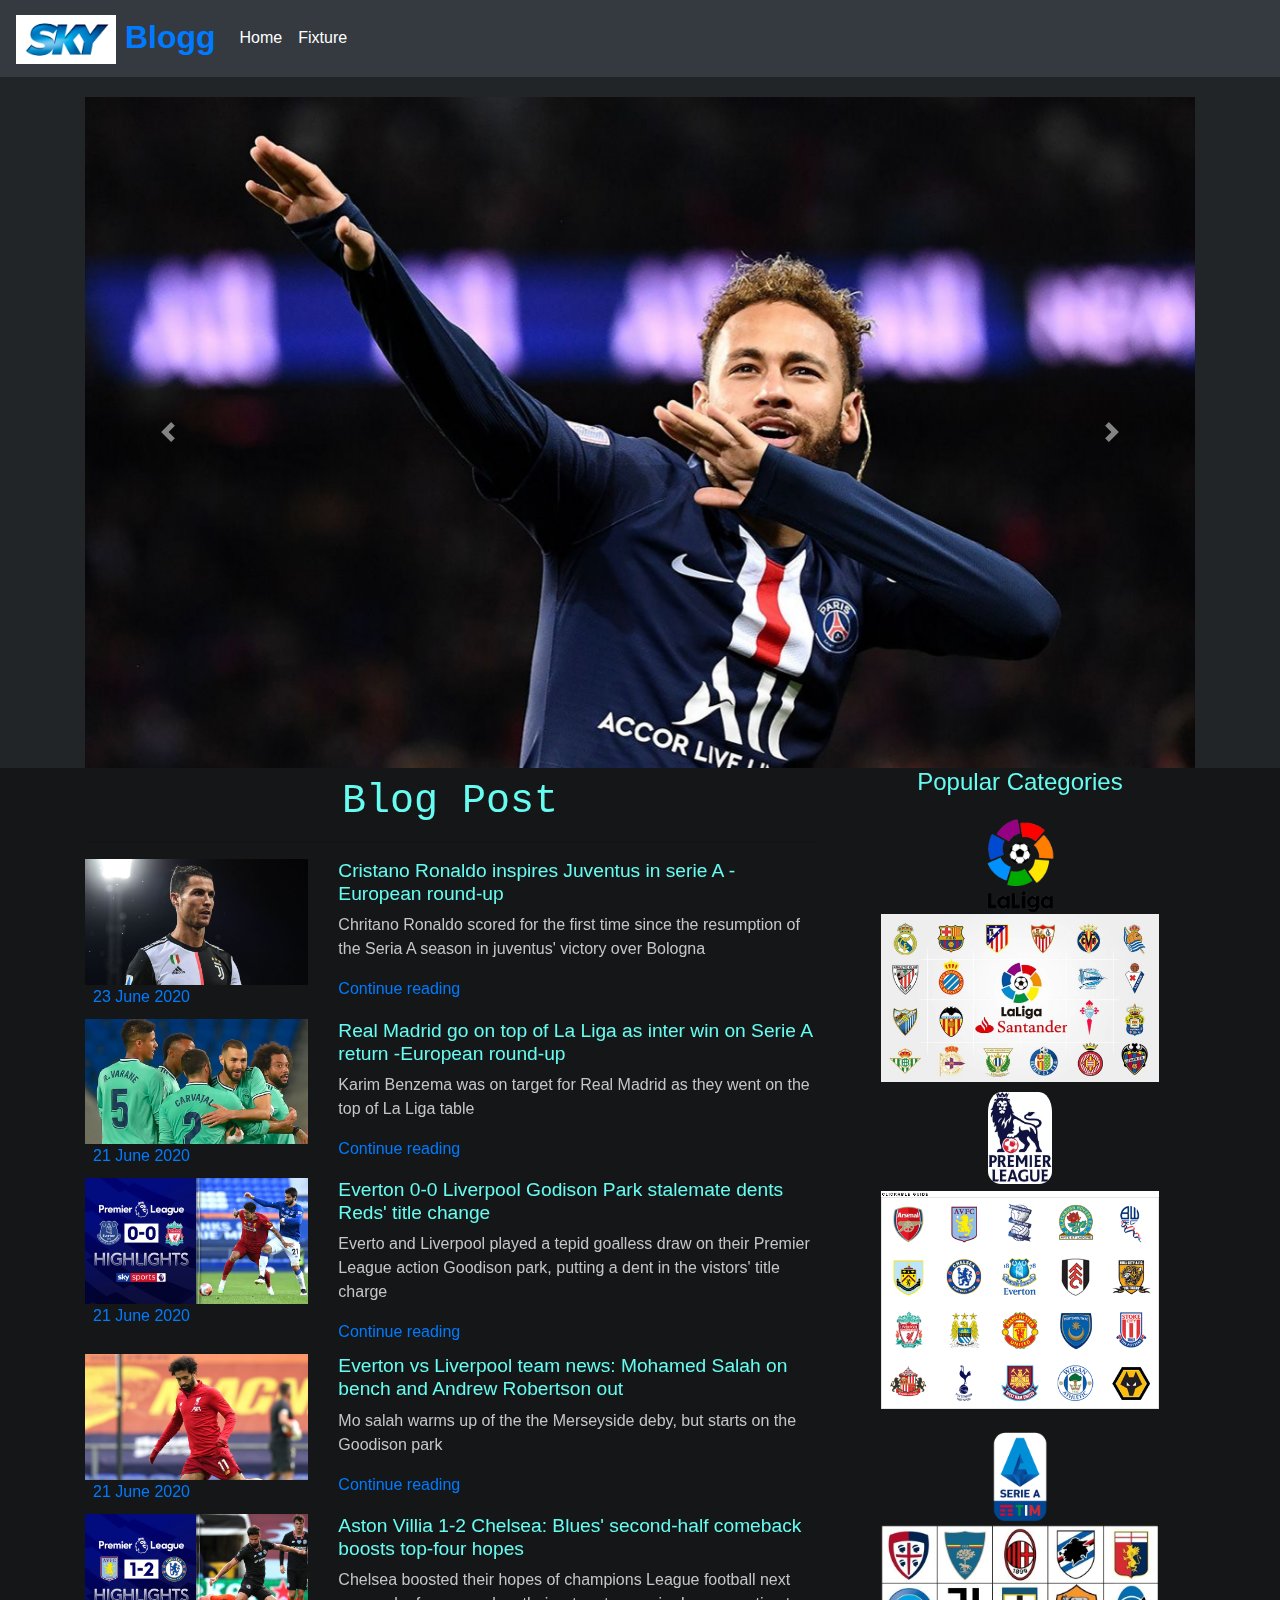
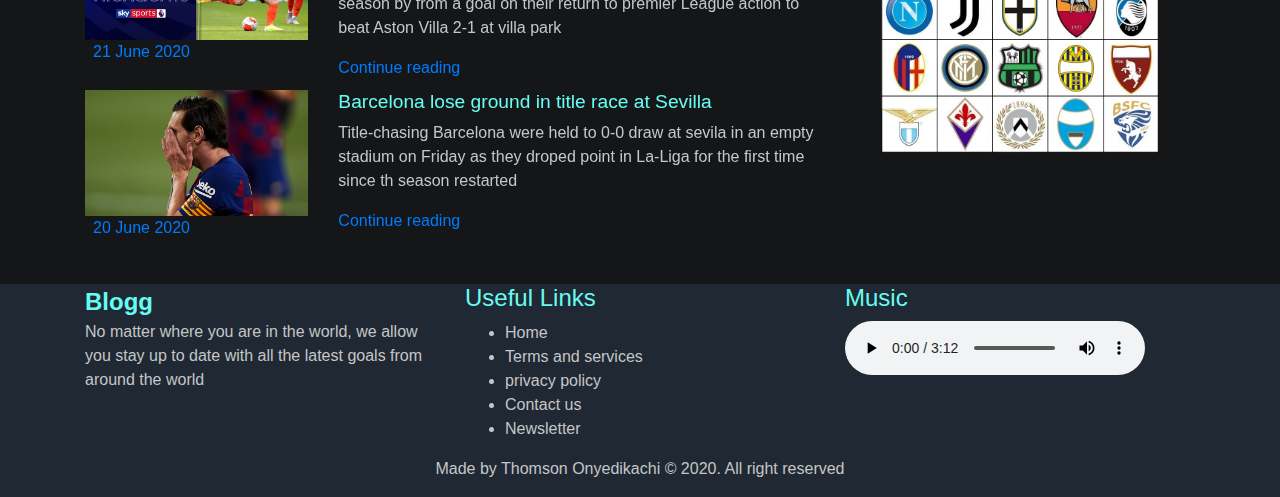
<file: index.html>
<!doctype html>
<html lang="en">
<head>
<!-- Required meta tags -->
<meta charset="utf-8">
<meta name="viewport" content="width=device-width, initial-scale=1, shrink-to-fit=no">

<!-- Bootstrap CSS -->
<link rel="stylesheet" href="css/bootstrap-grid.min.css">
<link rel="stylesheet" href="css/bootstrap.min.css">
<link rel="stylesheet" href="https://cdnjs.cloudflare.com/ajax/libs/font-awesome/4.7.0/css/font-awesome.min.css">
<link rel="stylesheet" href =blog.css>



<title>Skyblog </title>
</head>
<body>




<div class="container-fluid" >

<!--      header section-->
<header>

<nav class="navbar navbar-expand-lg navbar-dark bg-dark ">
<a class="navbar-brand" href="#"><img class="img-fluid" src="image/Logo_sky_italy.jpg" height="20" width="100"> Blogg</a>
<button class="navbar-toggler" type="button" data-toggle="collapse" data-target="#navbarSupportedContent" aria-controls="navbarSupportedContent" aria-expanded="false" aria-label="Toggle navigation">
<span class="navbar-toggler-icon"></span>
</button>

<div class="collapse navbar-collapse" id="navbarSupportedContent">
<ul class="navbar-nav mr-auto">
<li class="nav-item active">
<a class="nav-link" href="#">Home <span class="sr-only">(current)</span></a>
</li>
<li class="nav-item active">
<a class="nav-link" href="fixture.html">Fixture <span class="sr-only">(current)</span></a>
</li>



</ul>


</div>
</nav>




</header>
</div>

<!--      Hero Section-->

<section  class="section">


<div class="container caurosel">
<div id="carouselExampleControls" class="carousel slide" data-ride="carousel">
<div class="carousel-inner">
<div class="carousel-item active">
<img src="image/neymar-psg-celebration.jpeg" class="d-block w-100" alt="...">

</div>
<div class="carousel-item">
<img src="image/skysports-premier-league-fixtures_4926796.jpg" class="d-block w-100" alt="...">
</div>
<div class="carousel-item">
<img src="image/IMG_20191230_233458.jpg" class="d-block w-100" alt="...">
</div>
</div>
<a class="carousel-control-prev" href="#carouselExampleControls" role="button" data-slide="prev">
<span class="carousel-control-prev-icon" aria-hidden="true"></span>
<span class="sr-only">Previous</span>
</a>
<a class="carousel-control-next" href="#carouselExampleControls" role="button" data-slide="next">
<span class="carousel-control-next-icon" aria-hidden="true"></span>
<span class="sr-only">Next</span>
</a>
</div>


</div>


</section>


<!--      Blog post Section-->
<section class="Blog-post" >
<div class="container">
<div class="row ">
<hr>
<div class="col-md-8 col-12 ">
<div class="post">
<h1 class="text-center">Blog Post </h1> 
</div>
<hr>

  <div class="row md-12 ">
<div class="col-sm-4 col-5">
<img class="img-fluid" src ="image/ronaldo.jpg" >
<a class="p-2 mb-1" href="#" "text-center">23 June 2020 <i class ="fa fa-calender" aria-hidden = "true"></i> </a>
</div> 
<div class="col-sm-8 col-7 ">
<h3>Cristano Ronaldo inspires Juventus in serie A -European round-up</h3>
<P>
Chritano Ronaldo scored for the first time since the resumption of the Seria A season in juventus' victory over Bologna

</P>


<div class="badges">
<a href="iframe1.html">Continue reading</a>

</div>

</div>

</div>

<div class="row md-8">
<div class="col-sm-4 col-5">
<img class="img-fluid" src ="image/real.jpg" >
<a class="p-2 mb-1" href="#" "text-center">21 June 2020 <i class ="fa fa-calender" aria-hidden = "true"></i> </a>
</div> 
<div class="col-sm-8 col-7 ">
<h3>Real Madrid go on top of La Liga as inter win on Serie A return -European round-up</h3>
<P>
Karim Benzema was on target for Real Madrid as they went on the top of La Liga table

</P>


<div class="badges">
<a href="iframe2.html">Continue reading</a>

</div>

</div>

</div>


<div class="row md-8">
<div class="col-sm-4 col-5">
<img class="img-fluid" src ="image/1.jpg" >
<a class="p-2 mb-1" href="#" "text-center">21 June 2020 <i class ="fa fa-calender" aria-hidden = "true"></i> </a>
</div> 
<div class="col-sm-8 col-7 ">
<h3>Everton 0-0 Liverpool Godison Park stalemate dents Reds' title change</h3>
<P>
Everto and Liverpool played a tepid goalless draw on their Premier League action Goodison park, putting a dent in the vistors' title charge

</P>


<div class="badges">
<a href="iframe3.html">Continue reading</a>

</div>

</div>

</div>

<div class="row md-8">
<div class="col-sm-4 col-5">
<img class="img-fluid" src ="image/2.jpg" >
<a class="p-2 mb-1" href="#" "text-center">21 June 2020 <i class ="fa fa-calender" aria-hidden = "true"></i> </a>
</div> 
<div class="col-sm-8 col-7">
<h3>Everton vs Liverpool team news: Mohamed Salah on bench and Andrew Robertson out</h3>
<P>
Mo salah warms up of the the Merseyside deby, but starts on the Goodison park

</P>


<div class="badges">
<a href="https://www.Skysports.com/football/news/11661/120120">Continue reading</a>

</div>

</div>

</div>

<div class="row md-8">
<div class="col-sm-4 col-5">
<img class="img-fluid" src ="image/3.jpg" > 
<a class="p-2 mb-1" href="#">21 June 2020 <i class ="fa fa-calender" aria-hidden = "true"></i> </a>

</div> 
<div class="col-sm-8 col-7 ">
<h3>Aston Villia 1-2 Chelsea: Blues' second-half comeback boosts top-four hopes</h3>
<P>
Chelsea boosted their hopes of champions League football next season by from a goal on their return to premier League action to beat Aston Villa 2-1 at villa park 
</P>
<div class="badges">
<a href="iframe4.html">Continue reading</a>

</div>

</div>

</div>


<div class="row md-8">
<div class="col-sm-4 col-5">
<img class="img-fluid" width="1000"  src ="image/4.jpg" >   
<a class="p-2 mb-1" href="#">20 June 2020 <i class ="fa fa-calender" aria-hidden = "true"></i> </a>
</div> 
<div class="col-sm-8 col-7">
<h3>Barcelona lose ground in title race at Sevilla</h3>
<P>
Title-chasing Barcelona were held to 0-0 draw at sevila in an empty stadium on Friday as they droped point in La-Liga for the first time since th season restarted
<div class="badges">
<a href="iframe5.html">Continue reading</a>

</div>
</P>


</div>

</div>





</div>

<div class="col-sm-4">
<h4 class="text-center">Popular Categories</h4>


<div class="row sm-4">
<div class="col">

</div>


<div class="col-4 col-sm-7 col-md-4">
<img src="image/LaLiga.png"  class="img-fluid">      
</div>
<div class="col">
</div>
<div class="row">
<div class="col">
</div>
<div class="col-9 col-sm-12 col-md-9">
<img src="image/LA-LIGAtEAMS.jpg" width="3000" class="img-fluid">
</div>
<div class="col"></div>
</div>

</div>


<div class="row sm-2">
<div class="col">

</div>
<div class="col-3 col-sm-7 col-md-3">
<img src="image/pre.jpg" class="img-fluid pre">      
</div>
<div class="col">
</div>
<div class="row">
<div class="col">
</div>
<div class=" col-9 col-sm-12 col-md-9">
<img src="image/jan_football_sales_v2.gif" class="img-fluid ">
</div>
<div class="col"></div>
</div>

</div>


<div class="row sm-4">
<div class="col">

</div>
<div class="col-4 col-sm-7 col-md-4">
<img src="image/Serie%20A.png"  class="img-fluid">      
</div>
<div class="col">
</div>
<div class="row">
<div class="col">
</div>
<div class="col-9 col-sm-12 col-md-9">
<img src="image/ePzSlAo.jpg" width="3000" class="img-fluid">
</div>
<div class="col"></div>
</div>

</div>

</div>




</div>
</div>




</section>

<footer>
<div class="container">
<div class="row">
<div class="col-md-4">
<a href="" class="footer-logo">Blogg</a>
<p>No matter where you are in the world, we allow you stay up to date with all the latest goals from around the world </p>


</div>

<div class="col-md-4">
<h4>Useful Links </h4>
<ul>
<li><a >Home</a> </li>
<li><a >Terms and services</a> </li>
<li><a >privacy policy</a> </li>
<li><a >Contact us</a> </li>
<li><a >Newsletter</a> </li>


</ul>

</div>
<div class="col-md-4">
<h4>Music</h4>
<div class="music">
<audio src="music/Maroon_5_Payphone_Cutmore_Remix.mp3" controls preload="auto" loop></audio>
</div>       


</div>

</div>


</div>




</footer> 


<footer>
<div container>
<div class="row">

<div class="w-100 text-center">
<P>Made by Thomson Onyedikachi &copy; 2020. All right reserved </P>
</div>

</div>

</div>



</footer>




<!-- Optional JavaScript -->
<!-- jQuery first, then Popper.js, then Bootstrap JS -->
<script src="https://code.jquery.com/jquery-3.5.1.slim.min.js" ></script>
<script src="https://cdn.jsdelivr.net/npm/popper.js@1.16.0/dist/umd/popper.min.js" ></script>
<script src="js/bootstrap.min.js"></script>

</body>
</html>
</file>
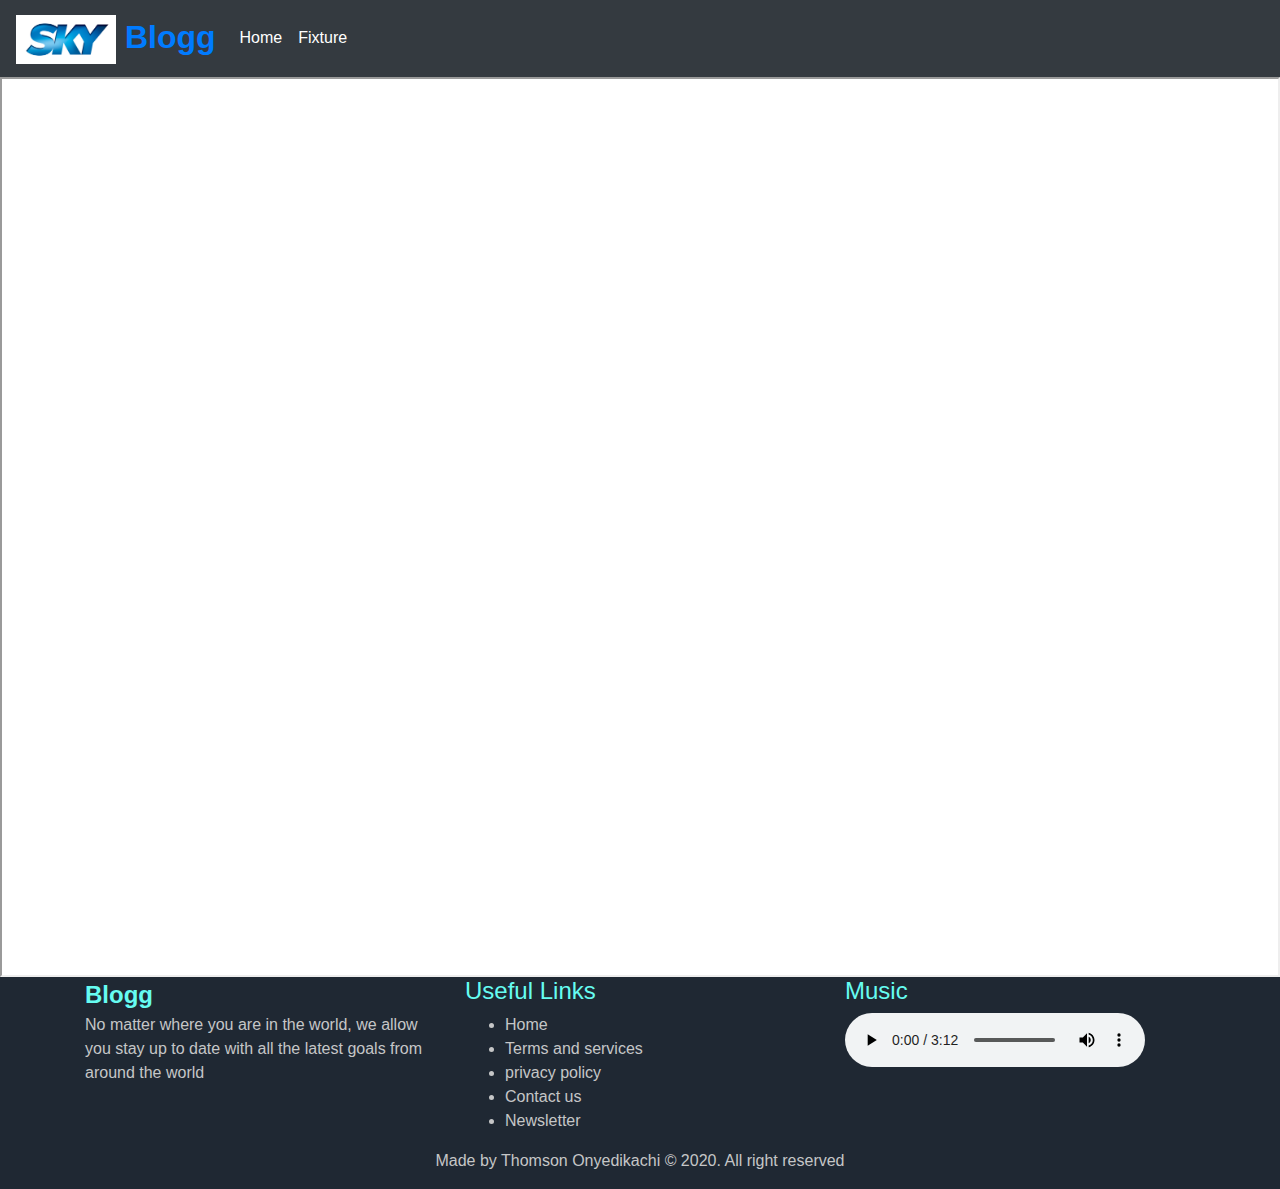
<file: fixture.html>
<html>
<head> 
    <!-- Required meta tags -->
    <meta charset="utf-8">
    <meta name="viewport" content="width=device-width, initial-scale=1, shrink-to-fit=no">

    <!-- Bootstrap CSS -->
    <link rel="stylesheet" href="css/bootstrap-grid.min.css">
       <link rel="stylesheet" href="css/bootstrap.min.css">
      <link rel="stylesheet" href="https://cdnjs.cloudflare.com/ajax/libs/font-awesome/4.7.0/css/font-awesome.min.css">
      <link rel="stylesheet" href =blog.css>
      
  
    <title>Skyblog</title>
    
    
    
    </head>
    
    <body>
         <header>
     
<nav class="navbar navbar-expand-lg navbar-dark bg-dark ">
   <a class="navbar-brand" href="#"><img class="img-fluid" src="image/Logo_sky_italy.jpg" height="20" width="100"> Blogg</a>
  <button class="navbar-toggler" type="button" data-toggle="collapse" data-target="#navbarSupportedContent" aria-controls="navbarSupportedContent" aria-expanded="false" aria-label="Toggle navigation">
    <span class="navbar-toggler-icon"></span>
  </button>

  <div class="collapse navbar-collapse" id="navbarSupportedContent">
 <ul class="navbar-nav mr-auto">
      <li class="nav-item active">
        <a class="nav-link" href="index.html">Home <span class="sr-only">(current)</span></a>
      </li>
     <li class="nav-item active">
        <a class="nav-link" href="https://www.skysports.com/football-fixtures">Fixture <span class="sr-only">(current)</span></a>
      </li>
     
     
  
    </ul>

    
  </div>
</nav>
      
      
      
      
      </header>
        <div class= "container-fluid">
        
         <iframe src= "https://www.skysports.com/football-fixtures" width="100%"  height="100%" name="test1" id="test1">
        <a href="index.html">Home</a>
        </iframe>
        </div>
   

        
   
        
        
      
      <footer>
        <div class="container">
          <div class="row">
            <div class="col-md-4">
              <a href="" class="footer-logo">Blogg</a>
                 <p>No matter where you are in the world, we allow you stay up to date with all the latest goals from around the world </p>
              
              
              </div>
             
               <div class="col-md-4">
                 <h4>Useful Links </h4>
                <ul>
                <li><a >Home</a> </li>
                <li><a >Terms and services</a> </li>
                <li><a >privacy policy</a> </li>
                 <li><a >Contact us</a> </li>
                     <li><a >Newsletter</a> </li>
                    
                    
                </ul>
              
              </div>
               <div class="col-md-4">
                   <h4>Music</h4>
      <div class="music">
      <audio src="music/Maroon_5_Payphone_Cutmore_Remix.mp3" controls preload="auto" loop></audio>
      </div>       
              
              
              </div>
            
            </div>
            
            
          </div>
      
      
      
      
      </footer> 
      
      
      <footer>
          <div container>
      <div class="row">
          
          <div class="w-100 text-center">
          <P>Made by Thomson Onyedikachi &copy; 2020. All right reserved </P>
          </div>
      
      </div>

      </div>
      
      
      
      </footer>
      
      
    </body>
    
      




</html>
</file>
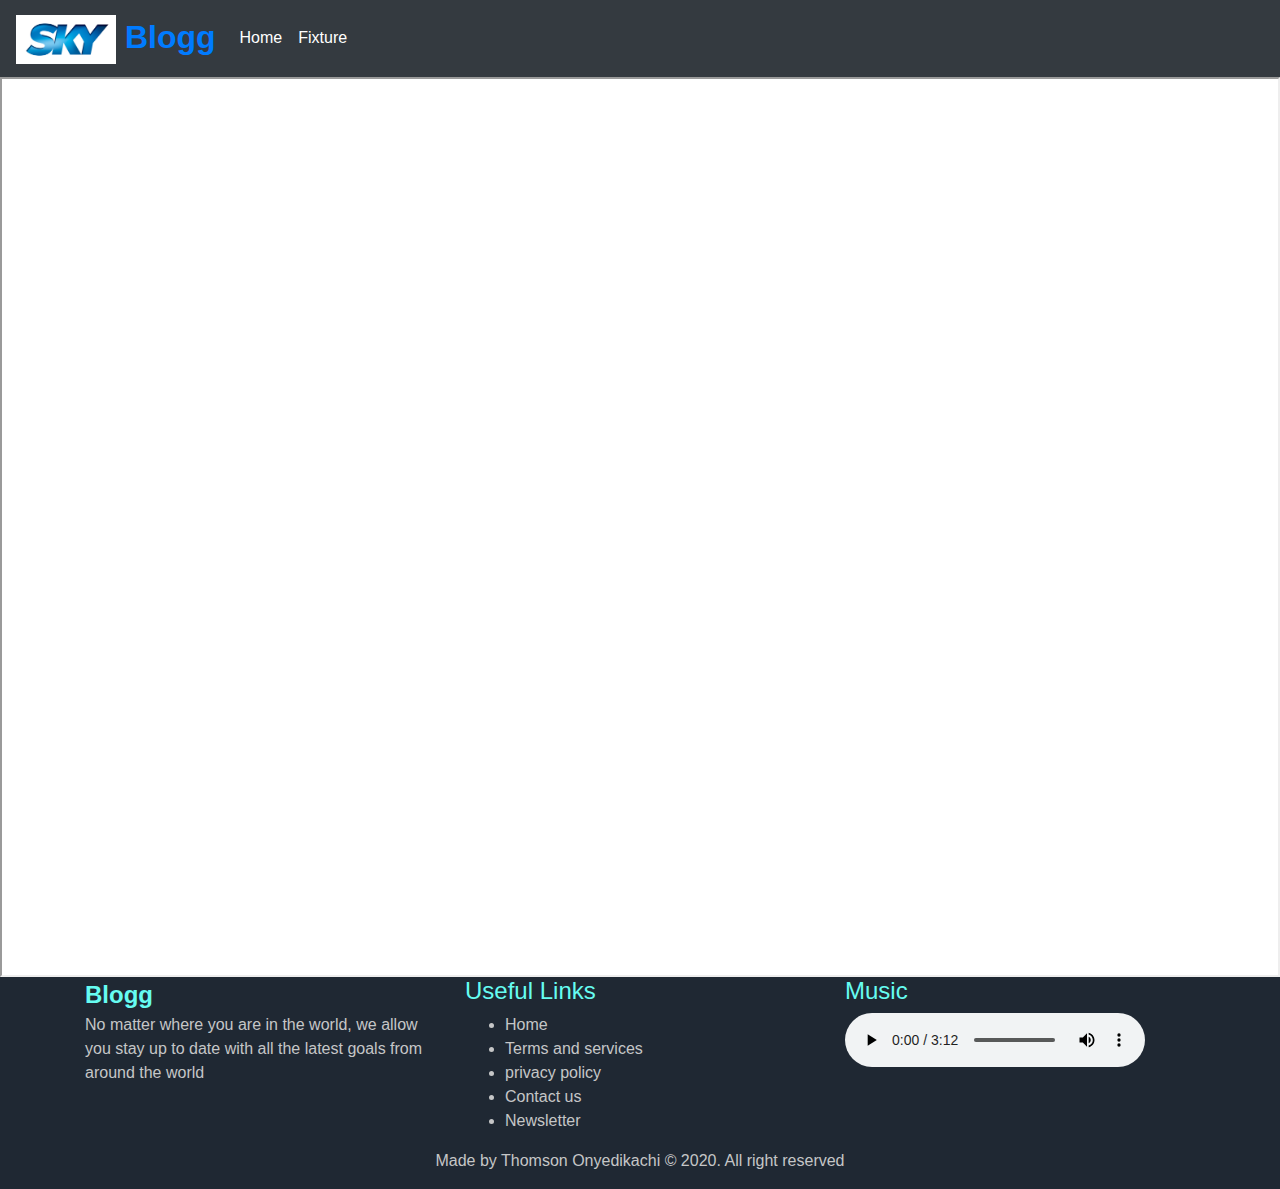
<file: iframe1.html>
<html>
<head> 
    <!-- Required meta tags -->
    <meta charset="utf-8">
    <meta name="viewport" content="width=device-width, initial-scale=1, shrink-to-fit=no">

    <!-- Bootstrap CSS -->
    <link rel="stylesheet" href="css/bootstrap-grid.min.css">
       <link rel="stylesheet" href="css/bootstrap.min.css">
      <link rel="stylesheet" href="https://cdnjs.cloudflare.com/ajax/libs/font-awesome/4.7.0/css/font-awesome.min.css">
      <link rel="stylesheet" href =blog.css>
      
  
    <title>Skyblog</title>
    
    
    
    </head>
    
    <body>
         <header>
     
<nav class="navbar navbar-expand-lg navbar-dark bg-dark ">
   <a class="navbar-brand" href="#"><img class="img-fluid" src="image/Logo_sky_italy.jpg" height="20" width="100"> Blogg</a>
  <button class="navbar-toggler" type="button" data-toggle="collapse" data-target="#navbarSupportedContent" aria-controls="navbarSupportedContent" aria-expanded="false" aria-label="Toggle navigation">
    <span class="navbar-toggler-icon"></span>
  </button>

  <div class="collapse navbar-collapse" id="navbarSupportedContent">
 <ul class="navbar-nav mr-auto">
      <li class="nav-item active">
        <a class="nav-link" href="index.html">Home <span class="sr-only">(current)</span></a>
      </li>
     <li class="nav-item active">
        <a class="nav-link" href="https://www.skysports.com/football-fixtures">Fixture <span class="sr-only">(current)</span></a>
      </li>
     
     
  
    </ul>

    
  </div>
</nav>
      
      
      
      
      </header>
        <div class= "container-fluid">
        
         <iframe src= "http://www.skysports.com/football/news/11095/12012267/real-madrid-go-top-la-liga-as-inter-win-on-serie-a-return-european-round-up" width="100%"  height="100%" name="test1" id="test1">
        <a href="index.html">Home</a>
        </iframe>
        </div>
   

        
   
        
        
      
      <footer>
        <div class="container">
          <div class="row">
            <div class="col-md-4">
              <a href="" class="footer-logo">Blogg</a>
                 <p>No matter where you are in the world, we allow you stay up to date with all the latest goals from around the world </p>
              
              
              </div>
             
               <div class="col-md-4">
                 <h4>Useful Links </h4>
                <ul>
                <li><a >Home</a> </li>
                <li><a >Terms and services</a> </li>
                <li><a >privacy policy</a> </li>
                 <li><a >Contact us</a> </li>
                     <li><a >Newsletter</a> </li>
                    
                    
                </ul>
              
              </div>
               <div class="col-md-4">
                   <h4>Music</h4>
      <div class="music">
      <audio src="music/Maroon_5_Payphone_Cutmore_Remix.mp3" controls preload="auto" loop></audio>
      </div>       
              
              
              </div>
            
            </div>
            
            
          </div>
      
      
      
      
      </footer> 
      
      
      <footer>
          <div container>
      <div class="row">
          
          <div class="w-100 text-center">
          <P>Made by Thomson Onyedikachi &copy; 2020. All right reserved </P>
          </div>
      
      </div>

      </div>
      
      
      
      </footer>
      
      
    </body>
    
      




</html>
</file>
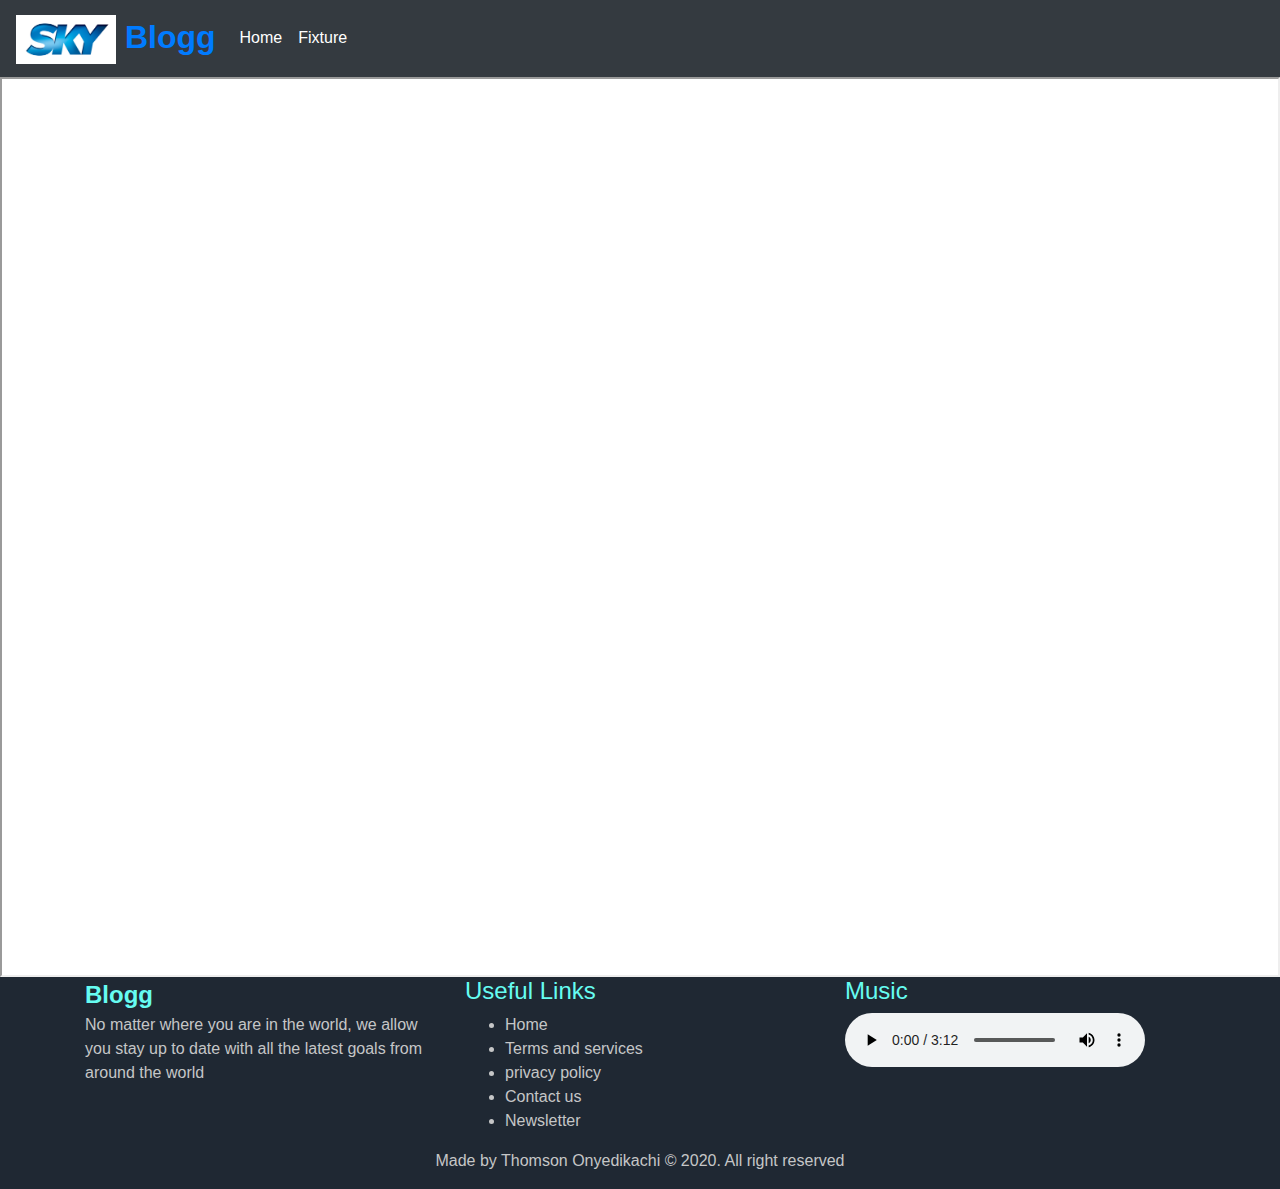
<file: iframe2.html>
<html>
<head> 
    <!-- Required meta tags -->
    <meta charset="utf-8">
    <meta name="viewport" content="width=device-width, initial-scale=1, shrink-to-fit=no">

    <!-- Bootstrap CSS -->
    <link rel="stylesheet" href="css/bootstrap-grid.min.css">
       <link rel="stylesheet" href="css/bootstrap.min.css">
      <link rel="stylesheet" href="https://cdnjs.cloudflare.com/ajax/libs/font-awesome/4.7.0/css/font-awesome.min.css">
      <link rel="stylesheet" href =blog.css>
      
  
    <title>Skyblog</title>
    
    
    
    </head>
    
    <body>
        
                 <header>
     
<nav class="navbar navbar-expand-lg navbar-dark bg-dark ">
   <a class="navbar-brand" href="#"><img class="img-fluid" src="image/Logo_sky_italy.jpg" height="20" width="100"> Blogg</a>
  <button class="navbar-toggler" type="button" data-toggle="collapse" data-target="#navbarSupportedContent" aria-controls="navbarSupportedContent" aria-expanded="false" aria-label="Toggle navigation">
    <span class="navbar-toggler-icon"></span>
  </button>

  <div class="collapse navbar-collapse" id="navbarSupportedContent">
 <ul class="navbar-nav mr-auto">
      <li class="nav-item active">
        <a class="nav-link" href="index.html">Home <span class="sr-only">(current)</span></a>
      </li>
     <li class="nav-item active">
        <a class="nav-link" href="https://www.skysports.com/football-fixtures">Fixture <span class="sr-only">(current)</span></a>
      </li>
     
     
  
    </ul>

    
  </div>
</nav>
      
      
      
      
      </header>
    <iframe src= "https://www.skysports.com/football/news/11095/12012925/critano-ronaldo-inspires-juventus-in-serie-a-european-round-up" width="100%"  height="100%" name="test1" id="test1">
        
        </iframe>

 
        
        
      
      <footer>
        <div class="container">
          <div class="row">
            <div class="col-md-4">
              <a href="" class="footer-logo">Blogg</a>
                 <p>No matter where you are in the world, we allow you stay up to date with all the latest goals from around the world </p>
              
              
              </div>
             
               <div class="col-md-4">
                 <h4>Useful Links </h4>
                <ul>
                <li><a >Home</a> </li>
                <li><a >Terms and services</a> </li>
                <li><a >privacy policy</a> </li>
                 <li><a >Contact us</a> </li>
                     <li><a >Newsletter</a> </li>
                    
                    
                </ul>
              
              </div>
               <div class="col-md-4">
                   <h4>Music</h4>
      <div class="music">
      <audio src="music/Maroon_5_Payphone_Cutmore_Remix.mp3" controls preload="auto" loop></audio>
      </div>       
              
              
              </div>
            
            </div>
            
            
          </div>
      
      
      
      
      </footer> 
      
      
      <footer>
          <div container>
      <div class="row">
          
          <div class="w-100 text-center">
          <P>Made by Thomson Onyedikachi &copy; 2020. All right reserved </P>
          </div>
      
      </div>

      </div>
      
      
      
      </footer>
      
      
    </body>
    
      




</html>
</file>
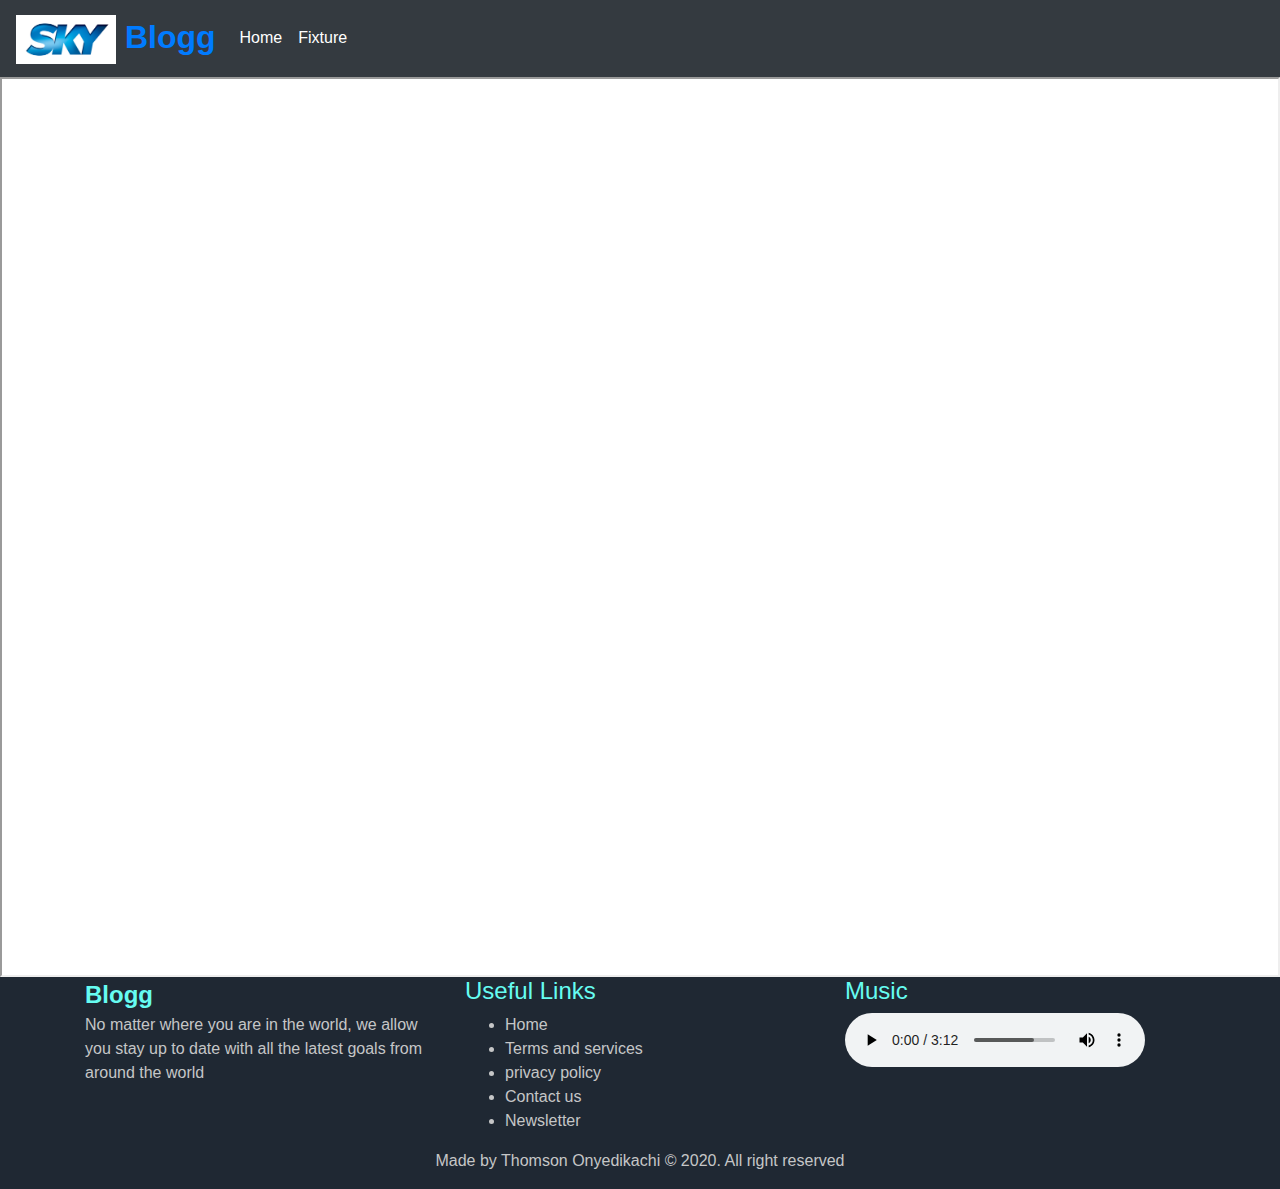
<file: iframe4.html>
<html>
<head> 
    <!-- Required meta tags -->
    <meta charset="utf-8">
    <meta name="viewport" content="width=device-width, initial-scale=1, shrink-to-fit=no">

    <!-- Bootstrap CSS -->
    <link rel="stylesheet" href="css/bootstrap-grid.min.css">
       <link rel="stylesheet" href="css/bootstrap.min.css">
      <link rel="stylesheet" href="https://cdnjs.cloudflare.com/ajax/libs/font-awesome/4.7.0/css/font-awesome.min.css">
      <link rel="stylesheet" href =blog.css>
      
  
    <title>Skyblog</title>
    
    
    
    </head>
    
    <body>
         <header>
     
<nav class="navbar navbar-expand-lg navbar-dark bg-dark ">
   <a class="navbar-brand" href="#"><img class="img-fluid" src="image/Logo_sky_italy.jpg" height="20" width="100"> Blogg</a>
  <button class="navbar-toggler" type="button" data-toggle="collapse" data-target="#navbarSupportedContent" aria-controls="navbarSupportedContent" aria-expanded="false" aria-label="Toggle navigation">
    <span class="navbar-toggler-icon"></span>
  </button>

  <div class="collapse navbar-collapse" id="navbarSupportedContent">
 <ul class="navbar-nav mr-auto">
      <li class="nav-item active">
        <a class="nav-link" href="index.html">Home <span class="sr-only">(current)</span></a>
      </li>
     <li class="nav-item active">
        <a class="nav-link" href="https://www.skysports.com/football/a-villa-vs-chelsea/report/408271">Fixture <span class="sr-only">(current)</span></a>
      </li>
     
     
  
    </ul>

    
  </div>
</nav>
      
      
      
      
      </header>
        <div class= "container-fluid">
        
         <iframe src= "http://www.skysports.com/football/news/11095/12012267/real-madrid-go-top-la-liga-as-inter-win-on-serie-a-return-european-round-up" width="100%"  height="100%" name="test1" id="test1">
        <a href="index.html">Home</a>
        </iframe>
        </div>
   

        
   
        
        
      
      <footer>
        <div class="container">
          <div class="row">
            <div class="col-md-4">
              <a href="" class="footer-logo">Blogg</a>
                 <p>No matter where you are in the world, we allow you stay up to date with all the latest goals from around the world </p>
              
              
              </div>
             
               <div class="col-md-4">
                 <h4>Useful Links </h4>
                <ul>
                <li><a >Home</a> </li>
                <li><a >Terms and services</a> </li>
                <li><a >privacy policy</a> </li>
                 <li><a >Contact us</a> </li>
                     <li><a >Newsletter</a> </li>
                    
                    
                </ul>
              
              </div>
               <div class="col-md-4">
                   <h4>Music</h4>
      <div class="music">
      <audio src="music/Maroon_5_Payphone_Cutmore_Remix.mp3" controls preload="auto" loop></audio>
      </div>       
              
              
              </div>
            
            </div>
            
            
          </div>
      
      
      
      
      </footer> 
      
      
      <footer>
          <div container>
      <div class="row">
          
          <div class="w-100 text-center">
          <P>Made by Thomson Onyedikachi &copy; 2020. All right reserved </P>
          </div>
      
      </div>

      </div>
      
      
      
      </footer>
      
      
    </body>
    
      




</html>
</file>
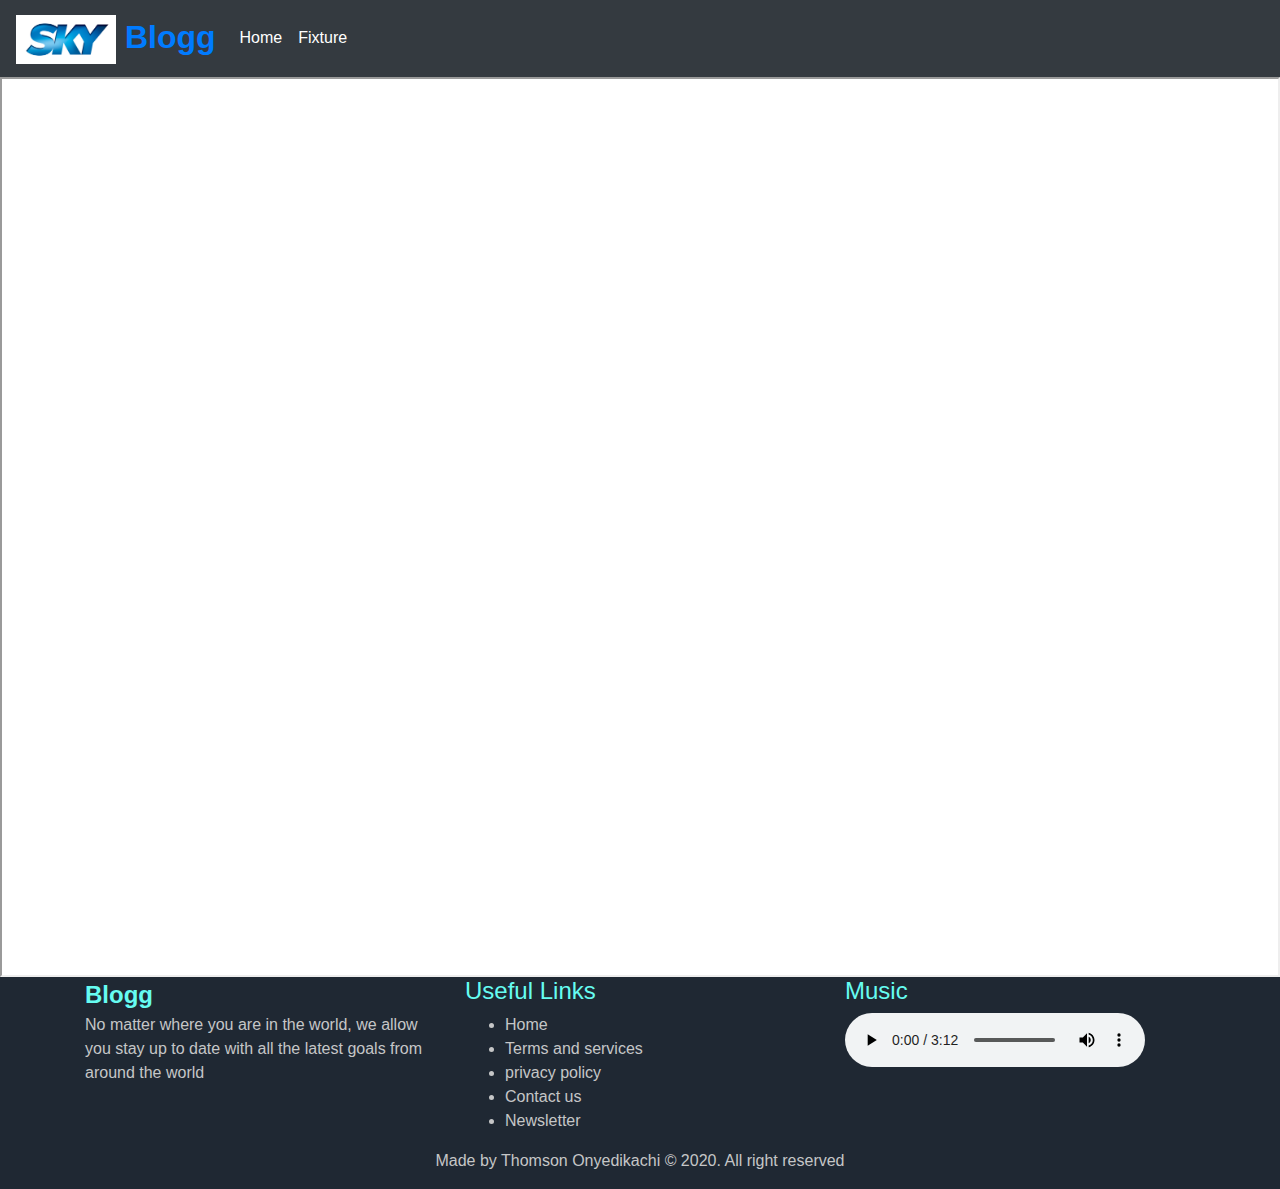
<file: iframe5.html>
<html>
<head> 
    <!-- Required meta tags -->
    <meta charset="utf-8">
    <meta name="viewport" content="width=device-width, initial-scale=1, shrink-to-fit=no">

    <!-- Bootstrap CSS -->
    <link rel="stylesheet" href="css/bootstrap-grid.min.css">
       <link rel="stylesheet" href="css/bootstrap.min.css">
      <link rel="stylesheet" href="https://cdnjs.cloudflare.com/ajax/libs/font-awesome/4.7.0/css/font-awesome.min.css">
      <link rel="stylesheet" href =blog.css>
      
  
    <title>Skyblog</title>
    
    
    
    </head>
    
    <body>
         <header>
     
<nav class="navbar navbar-expand-lg navbar-dark bg-dark ">
   <a class="navbar-brand" href="#"><img class="img-fluid" src="image/Logo_sky_italy.jpg" height="20" width="100"> Blogg</a>
  <button class="navbar-toggler" type="button" data-toggle="collapse" data-target="#navbarSupportedContent" aria-controls="navbarSupportedContent" aria-expanded="false" aria-label="Toggle navigation">
    <span class="navbar-toggler-icon"></span>
  </button>

  <div class="collapse navbar-collapse" id="navbarSupportedContent">
 <ul class="navbar-nav mr-auto">
      <li class="nav-item active">
        <a class="nav-link" href="index.html">Home <span class="sr-only">(current)</span></a>
      </li>
     <li class="nav-item active">
        <a class="nav-link" href="https://www.skysports.com/football/sevilla-vs-bacelona/report/415931">Fixture <span class="sr-only">(current)</span></a>
      </li>
     
     
  
    </ul>

    
  </div>
</nav>
      
      
      
      
      </header>
        <div class= "container-fluid">
        
         <iframe src= "http://www.skysports.com/football/news/11095/12012267/real-madrid-go-top-la-liga-as-inter-win-on-serie-a-return-european-round-up" width="100%"  height="100%" name="test1" id="test1">
        <a href="index.html">Home</a>
        </iframe>
        </div>
   

        
   
        
        
      
      <footer>
        <div class="container">
          <div class="row">
            <div class="col-md-4">
              <a href="" class="footer-logo">Blogg</a>
                 <p>No matter where you are in the world, we allow you stay up to date with all the latest goals from around the world </p>
              
              
              </div>
             
               <div class="col-md-4">
                 <h4>Useful Links </h4>
                <ul>
                <li><a >Home</a> </li>
                <li><a >Terms and services</a> </li>
                <li><a >privacy policy</a> </li>
                 <li><a >Contact us</a> </li>
                     <li><a >Newsletter</a> </li>
                    
                    
                </ul>
              
              </div>
               <div class="col-md-4">
                   <h4>Music</h4>
      <div class="music">
      <audio src="music/Maroon_5_Payphone_Cutmore_Remix.mp3" controls preload="auto" loop></audio>
      </div>       
              
              
              </div>
            
            </div>
            
            
          </div>
      
      
      
      
      </footer> 
      
      
      <footer>
          <div container>
      <div class="row">
          
          <div class="w-100 text-center">
          <P>Made by Thomson Onyedikachi &copy; 2020. All right reserved </P>
          </div>
      
      </div>

      </div>
      
      
      
      </footer>
      
      
    </body>
    
      




</html>
</file>
